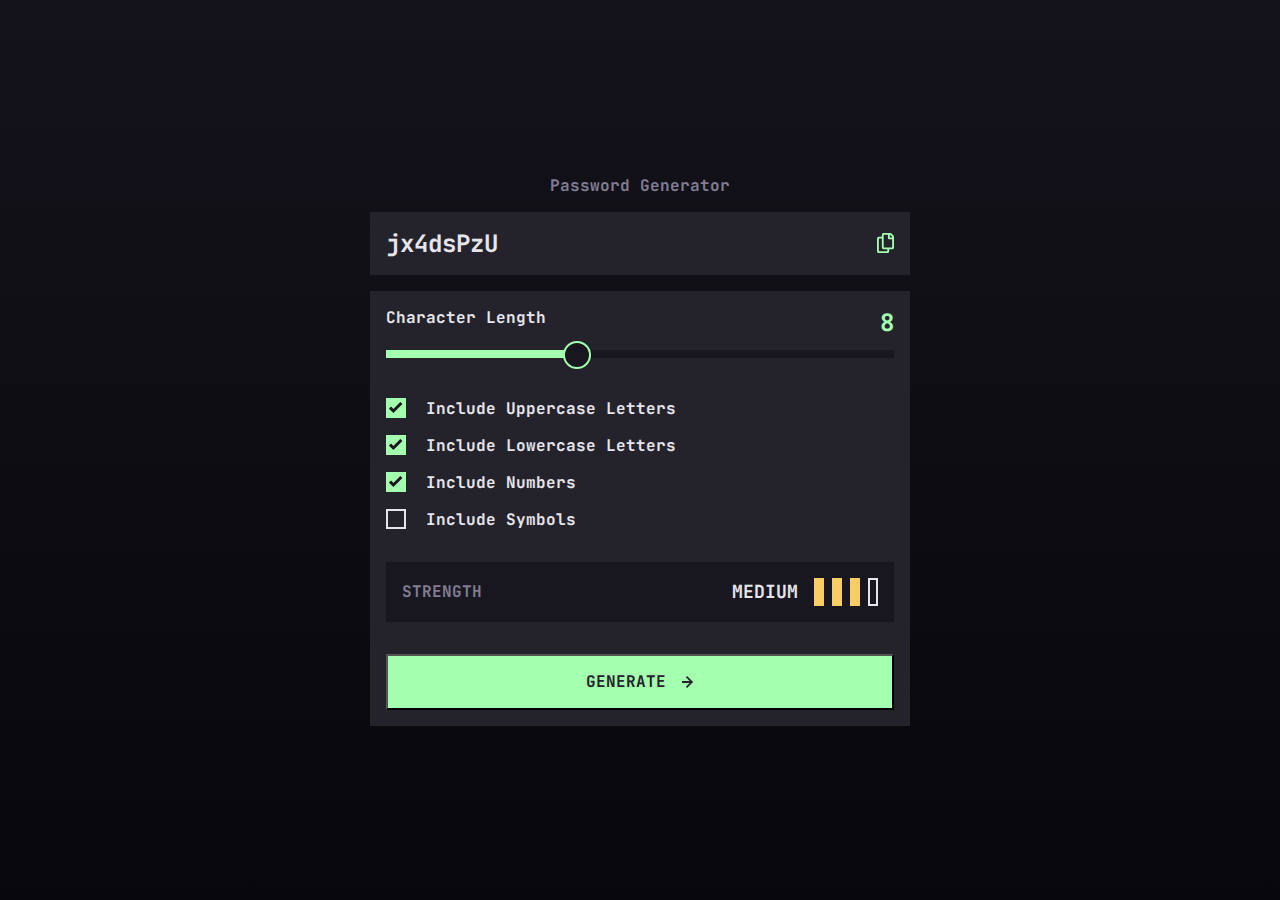
<file: src/index.html>
<!DOCTYPE html>
<html lang="en">

  <head>
    <meta charset="UTF-8">
    <meta name="viewport" content="width=device-width, initial-scale=1.0">

    <link rel="icon" type="image/png" sizes="32x32" href="./assets/images/favicon-32x32.png">

    <title>Password generator app</title>

    <link rel="stylesheet" href="assets/css/index.css">
  </head>

  <body class="main-wrapper">
    <div class="wrapper" style="width: 100%;">
      <h1 class="wrapper-heading">Password Generator</h1>

      <div class="wrapper-head">
        <h1 class="wrapper-head-password" id="password-value"></h1>
        <img src="assets/images/icon-copy.svg" alt="Copy Icon" width="17.5px" height="20px" id="copy"
          style="cursor: pointer;">
      </div>

      <div class="wrapper-body">
        <label class="wrapper-password-length">
          <div class="wrapper-password-length-text">
            <small class="wrapper-password-length-text-left">Character Length</small>
            <small class="wrapper-password-length-text-right" id="length-value"></small>
          </div>
          <div class="length-input">
            <div id="length-input-right-track"></div>
            <div id="length-input-left-track"></div>
            <input type="range" id="length-input" min="1" max="20" value="8">
          </div>
        </label>

        <div class="wrapper-password-check">
          <label class="wrapper-password-check-label">
            <input type="checkbox" id="uppercases" checked>
            <div class="custom-checkbox">
              <img src="assets/images/icon-check.svg" alt="check-marker-uppercases">
            </div>
            <small>Include Uppercase Letters</small>
          </label>
          <label class="wrapper-password-check-label">
            <input type="checkbox" id="lowercases" checked>
            <div class="custom-checkbox">
              <img src="assets/images/icon-check.svg" alt="check-marker-lowercases">
            </div>
            <small>Include Lowercase Letters</small>
          </label>
          <label class="wrapper-password-check-label">
            <input type="checkbox" id="numbers" checked>
            <div class="custom-checkbox">
              <img src="assets/images/icon-check.svg" alt="check-marker-numbers">
            </div>
            <small>Include Numbers</small>
          </label>
          <label class="wrapper-password-check-label">
            <input type="checkbox" id="symbols">
            <div class="custom-checkbox">
              <img src="assets/images/icon-check.svg" alt="check-marker-symbols">
            </div>
            <small>Include Symbols</small>
          </label>
        </div>

        <div class="wrapper-password-strength">
          <small class="wrapper-password-strength-text">Strength</small>
          <div class="wrapper-password-strength-wrapper">
            <small id="strength-value"></small>
            <div class="wrapper-password-strength-rectangle-wrapper">
              <div class="wrapper-password-strength-rectangle"></div>
              <div class="wrapper-password-strength-rectangle"></div>
              <div class="wrapper-password-strength-rectangle"></div>
              <div class="wrapper-password-strength-rectangle"></div>
            </div>
          </div>
        </div>

        <button class="wrapper-password-button" id="generate-password-button">
          <small>Generate</small>
          <img src="assets/images/icon-arrow-right.svg" alt="Copy Icon" width="11.105px" height="12px">
        </button>
      </div>
    </div>

    <script src="assets/js/index.js"></script>
  </body>

</html>
</file>
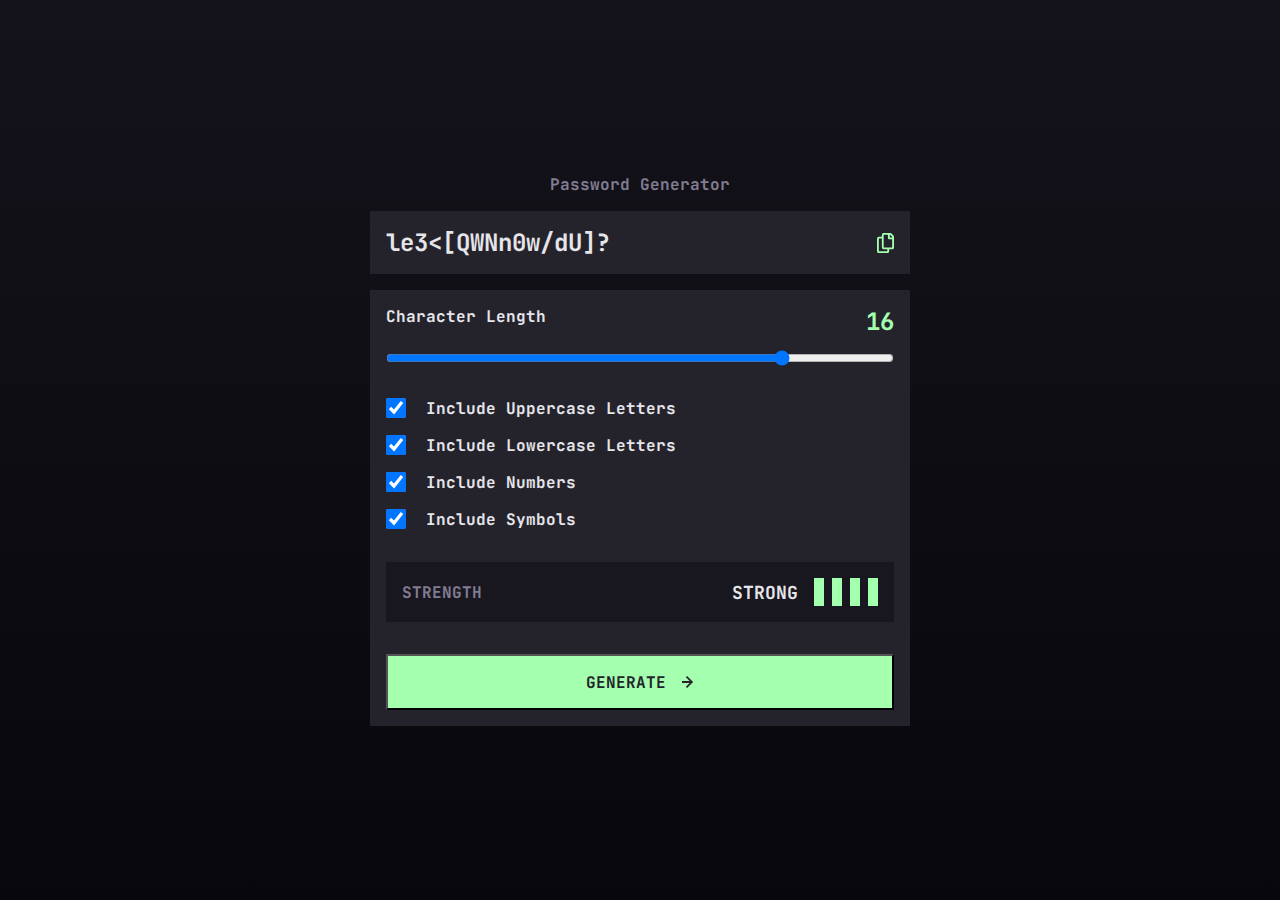
<file: starter-code/index.html>
<!DOCTYPE html>
<html lang="en">

  <head>
    <meta charset="UTF-8">
    <meta name="viewport" content="width=device-width, initial-scale=1.0">

    <link rel="icon" type="image/png" sizes="32x32" href="./assets/images/favicon-32x32.png">

    <title>Password generator app</title>

    <link rel="stylesheet" href="assets/css/index.css">
  </head>

  <body class="main-wrapper">
    <div class="wrapper" style="width: 100%;">
      <h1 class="wrapper-heading">Password Generator</h1>

      <div class="wrapper-head">
        <h1 class="wrapper-head-password" id="password-value"></h1>
        <img src="assets/images/icon-copy.svg" alt="Copy Icon" width="17.5px" height="20px" id="copy"
          style="cursor: pointer;">
      </div>

      <div class="wrapper-body">
        <label class="wrapper-password-length">
          <div class="wrapper-password-length-text">
            <small class="wrapper-password-length-text-left">Character Length</small>
            <small class="wrapper-password-length-text-right" id="length-value"></small>
          </div>
          <input type="range" id="length-input" min="1" max="20" value="16">
        </label>

        <div class="wrapper-password-check">
          <label class="wrapper-password-check-label">
            <input type="checkbox" id="uppercases" checked>
            <small>Include Uppercase Letters</small>
          </label>
          <label class="wrapper-password-check-label">
            <input type="checkbox" id="lowercases" checked>
            <small>Include Lowercase Letters</small>
          </label>
          <label class="wrapper-password-check-label">
            <input type="checkbox" id="numbers" checked>
            <small>Include Numbers</small>
          </label>
          <label class="wrapper-password-check-label">
            <input type="checkbox" id="symbols" checked>
            <small>Include Symbols</small>
          </label>
        </div>

        <div class="wrapper-password-strength">
          <small class="wrapper-password-strength-text">Strength</small>
          <div class="wrapper-password-strength-wrapper">
            <small id="strength-value"></small>
            <div class="wrapper-password-strength-rectangle-wrapper">
              <div class="wrapper-password-strength-rectangle"></div>
              <div class="wrapper-password-strength-rectangle"></div>
              <div class="wrapper-password-strength-rectangle"></div>
              <div class="wrapper-password-strength-rectangle"></div>
            </div>
          </div>
        </div>

        <button class="wrapper-password-button" id="generate-password-button">
          <small>Generate</small>
          <img src="assets/images/icon-arrow-right.svg" alt="Copy Icon" width="11.105px" height="12px">
        </button>
      </div>
    </div>

    <script src="assets/js/index.js"></script>
  </body>

</html>
</file>
<file: src/assets/css/index.css>
@import url("https://fonts.googleapis.com/css2?family=JetBrains+Mono:ital,wght@0,100..800;1,100..800&display=swap");
* {
  box-sizing: border-box;
  transition: 0.2s;
  padding: 0;
  margin: 0;
}

.to-weak,
.weak,
.medium,
.strong {
  border: none !important;
}

.to-weak {
  background: #F64A4A;
}

.weak {
  background: #FB7C58;
}

.medium {
  background: #F8CD65;
}

.strong {
  background: #A4FFAF;
}

input {
  cursor: pointer;
}

img:hover {
  opacity: 0.7;
}

.main-wrapper {
  background: linear-gradient(180deg, #14131B 0%, #08070B 100%);
  justify-items: center;
  align-items: center;
  min-height: 100vh;
  color: #E6E5EA;
  display: flex;
  padding: 63px 16px;
}

.wrapper {
  width: 100%;
  max-width: 540px;
  display: flex;
  margin: auto;
  flex-direction: column;
  gap: 16px;
}

.wrapper-heading {
  color: #817D92;
  text-align: center;
  font-family: "JetBrains Mono", monospace;
  font-size: 16px;
  font-style: normal;
  font-weight: 700;
  line-height: normal;
}

.wrapper-head {
  background: #24232C;
  display: flex;
  padding: 16px;
  justify-content: space-between;
  align-items: center;
}
.wrapper-head .wrapper-head-password {
  color: #E6E5EA;
  font-family: "JetBrains Mono", monospace;
  font-size: 24px;
  font-style: normal;
  font-weight: 700;
  line-height: normal;
}

.wrapper-body {
  background: #24232C;
  padding: 16px;
  display: flex;
  flex-direction: column;
  gap: 32px;
}
.wrapper-body .wrapper-password-length {
  display: flex;
  flex-direction: column;
  gap: 13px;
}
.wrapper-body .wrapper-password-length .wrapper-password-length-text {
  display: flex;
  justify-content: space-between;
}
.wrapper-body .wrapper-password-length .wrapper-password-length-text .wrapper-password-length-text-left {
  color: #E6E5EA;
  font-family: "JetBrains Mono", monospace;
  font-size: 16px;
  font-style: normal;
  font-weight: 700;
  line-height: normal;
}
.wrapper-body .wrapper-password-length .wrapper-password-length-text .wrapper-password-length-text-right {
  color: #A4FFAF;
  font-family: "JetBrains Mono", monospace;
  font-size: 24px;
  font-style: normal;
  font-weight: 700;
  line-height: normal;
}
.wrapper-body .wrapper-password-length .length-input {
  height: 15px;
  background-color: transparent;
  position: relative;
}
.wrapper-body .wrapper-password-length .length-input:hover {
  opacity: 0.7;
}
.wrapper-body .wrapper-password-length .length-input #length-input-right-track {
  position: absolute;
  background: #A4FFAF;
  left: 0;
  transform: translateY(-100%);
  height: 8px;
  top: 7px;
  z-index: 1;
  max-width: 100%;
}
.wrapper-body .wrapper-password-length .length-input #length-input-left-track {
  position: absolute;
  left: 0;
  transform: translateY(-100%);
  height: 8px;
  width: 100%;
  background: #18171F;
  top: 7px;
}
.wrapper-body .wrapper-password-length .length-input input {
  -webkit-appearance: none;
     -moz-appearance: none;
          appearance: none;
  height: 8px;
  width: 100%;
  background: transparent;
  position: absolute;
  top: 0;
  z-index: 2;
}
.wrapper-body .wrapper-password-length .length-input input::-webkit-slider-thumb {
  -webkit-appearance: none;
          appearance: none;
  width: 28px;
  height: 28px;
  cursor: pointer;
  background: #18171F;
  border-radius: 50%;
  border: 2px solid #A4FFAF;
}
.wrapper-body .wrapper-password-length .length-input input::-moz-range-thumb {
  width: 28px;
  height: 28px;
  cursor: pointer;
  background: #18171F;
  border-radius: 50%;
  border: 2px solid #A4FFAF;
}
.wrapper-body .wrapper-password-check {
  display: flex;
  flex-direction: column;
  gap: 16px;
}
.wrapper-body .wrapper-password-check .wrapper-password-check-label {
  display: flex;
  gap: 20px;
  align-items: center;
  cursor: pointer;
}
.wrapper-body .wrapper-password-check .wrapper-password-check-label:hover {
  opacity: 0.7;
}
.wrapper-body .wrapper-password-check .wrapper-password-check-label:hover .custom-checkbox {
  border-color: #A4FFAF;
}
.wrapper-body .wrapper-password-check .wrapper-password-check-label small {
  color: #E6E5EA;
  font-family: "JetBrains Mono", monospace;
  font-size: 16px;
  font-style: normal;
  font-weight: 700;
  line-height: normal;
}
.wrapper-body .wrapper-password-check .wrapper-password-check-label input {
  display: none;
}
.wrapper-body .wrapper-password-check .wrapper-password-check-label .custom-checkbox {
  display: inline-flex;
  justify-content: center;
  align-items: center;
  width: 20px;
  height: 20px;
  border: 2px solid #E6E5EA;
  background-color: #24232C;
  cursor: pointer;
  position: relative;
}
.wrapper-body .wrapper-password-check .wrapper-password-check-label .custom-checkbox img {
  display: none;
}
.wrapper-body .wrapper-password-check .wrapper-password-check-label input:checked + .custom-checkbox {
  background-color: #A4FFAF;
  border-color: #A4FFAF;
}
.wrapper-body .wrapper-password-check .wrapper-password-check-label input:checked + .custom-checkbox img {
  display: block;
}
.wrapper-body .wrapper-password-strength {
  background: #18171F;
  display: flex;
  align-items: center;
  justify-content: space-between;
  padding: 16px;
}
.wrapper-body .wrapper-password-strength .wrapper-password-strength-text {
  text-transform: uppercase;
  color: #817D92;
  text-align: center;
  font-family: "JetBrains Mono", monospace;
  font-size: 16px;
  font-style: normal;
  font-weight: 700;
  line-height: normal;
}
.wrapper-body .wrapper-password-strength .wrapper-password-strength-wrapper {
  display: flex;
  justify-content: space-between;
  align-items: center;
  gap: 16px;
}
.wrapper-body .wrapper-password-strength .wrapper-password-strength-wrapper small {
  text-transform: uppercase;
  color: #E6E5EA;
  text-align: right;
  font-family: "JetBrains Mono", monospace;
  font-size: 18px;
  font-style: normal;
  font-weight: 700;
  line-height: normal;
}
.wrapper-body .wrapper-password-strength .wrapper-password-strength-wrapper .wrapper-password-strength-rectangle-wrapper {
  display: flex;
  gap: 8px;
}
.wrapper-body .wrapper-password-strength .wrapper-password-strength-rectangle {
  width: 10px;
  height: 28px;
  border: 2px solid #E6E5EA;
}
.wrapper-body .wrapper-password-button {
  background: #A4FFAF;
  height: 56px;
  width: 100%;
  padding: 17px 0;
  display: flex;
  align-items: center;
  justify-content: center;
  gap: 16px;
  cursor: pointer;
}
.wrapper-body .wrapper-password-button:hover {
  opacity: 0.7;
}
.wrapper-body .wrapper-password-button small {
  text-transform: uppercase;
  color: #24232C;
  text-align: center;
  font-family: "JetBrains Mono", monospace;
  font-size: 16px;
  font-style: normal;
  font-weight: 700;
  line-height: normal;
}/*# sourceMappingURL=index.css.map */
</file>
<file: starter-code/assets/css/index.css>
@import url("https://fonts.googleapis.com/css2?family=JetBrains+Mono:ital,wght@0,100..800;1,100..800&display=swap");
* {
  box-sizing: border-box;
  transition: 0.2s;
  padding: 0;
  margin: 0;
}

.to-weak,
.weak,
.medium,
.strong {
  border: none !important;
}

.to-weak {
  background: #F64A4A;
}

.weak {
  background: #FB7C58;
}

.medium {
  background: #F8CD65;
}

.strong {
  background: #A4FFAF;
}

input {
  cursor: pointer;
}

.main-wrapper {
  background: linear-gradient(180deg, #14131B 0%, #08070B 100%);
  justify-items: center;
  align-items: center;
  min-height: 100vh;
  color: #E6E5EA;
  display: flex;
  padding: 63px 16px;
}

.wrapper {
  width: 100%;
  max-width: 540px;
  display: flex;
  margin: auto;
  flex-direction: column;
  gap: 16px;
}

.wrapper-heading {
  color: #817D92;
  text-align: center;
  font-family: "JetBrains Mono", monospace;
  font-size: 16px;
  font-style: normal;
  font-weight: 700;
  line-height: normal;
}

.wrapper-head {
  background: #24232C;
  display: flex;
  padding: 16px;
  justify-content: space-between;
  align-items: center;
}
.wrapper-head .wrapper-head-password {
  color: #E6E5EA;
  font-family: "JetBrains Mono", monospace;
  font-size: 24px;
  font-style: normal;
  font-weight: 700;
  line-height: normal;
}

.wrapper-body {
  background: #24232C;
  padding: 16px;
  display: flex;
  flex-direction: column;
  gap: 32px;
}
.wrapper-body .wrapper-password-length {
  display: flex;
  flex-direction: column;
  gap: 13px;
}
.wrapper-body .wrapper-password-length .wrapper-password-length-text {
  display: flex;
  justify-content: space-between;
}
.wrapper-body .wrapper-password-length .wrapper-password-length-text .wrapper-password-length-text-left {
  color: #E6E5EA;
  font-family: "JetBrains Mono", monospace;
  font-size: 16px;
  font-style: normal;
  font-weight: 700;
  line-height: normal;
}
.wrapper-body .wrapper-password-length .wrapper-password-length-text .wrapper-password-length-text-right {
  color: #A4FFAF;
  font-family: "JetBrains Mono", monospace;
  font-size: 24px;
  font-style: normal;
  font-weight: 700;
  line-height: normal;
}
.wrapper-body .wrapper-password-check {
  display: flex;
  flex-direction: column;
  gap: 16px;
}
.wrapper-body .wrapper-password-check .wrapper-password-check-label {
  display: flex;
  gap: 20px;
}
.wrapper-body .wrapper-password-check .wrapper-password-check-label small {
  color: #E6E5EA;
  font-family: "JetBrains Mono", monospace;
  font-size: 16px;
  font-style: normal;
  font-weight: 700;
  line-height: normal;
}
.wrapper-body .wrapper-password-check .wrapper-password-check-label input {
  width: 20px;
  height: 20px;
}
.wrapper-body .wrapper-password-strength {
  background: #18171F;
  display: flex;
  align-items: center;
  justify-content: space-between;
  padding: 16px;
}
.wrapper-body .wrapper-password-strength .wrapper-password-strength-text {
  text-transform: uppercase;
  color: #817D92;
  text-align: center;
  font-family: "JetBrains Mono", monospace;
  font-size: 16px;
  font-style: normal;
  font-weight: 700;
  line-height: normal;
}
.wrapper-body .wrapper-password-strength .wrapper-password-strength-wrapper {
  display: flex;
  justify-content: space-between;
  align-items: center;
  gap: 16px;
}
.wrapper-body .wrapper-password-strength .wrapper-password-strength-wrapper small {
  text-transform: uppercase;
  color: #E6E5EA;
  text-align: right;
  font-family: "JetBrains Mono", monospace;
  font-size: 18px;
  font-style: normal;
  font-weight: 700;
  line-height: normal;
}
.wrapper-body .wrapper-password-strength .wrapper-password-strength-wrapper .wrapper-password-strength-rectangle-wrapper {
  display: flex;
  gap: 8px;
}
.wrapper-body .wrapper-password-strength .wrapper-password-strength-rectangle {
  width: 10px;
  height: 28px;
  border: 2px solid #E6E5EA;
}
.wrapper-body .wrapper-password-button {
  background: #A4FFAF;
  height: 56px;
  width: 100%;
  padding: 17px 0;
  display: flex;
  align-items: center;
  justify-content: center;
  gap: 16px;
  cursor: pointer;
}
.wrapper-body .wrapper-password-button small {
  text-transform: uppercase;
  color: #24232C;
  text-align: center;
  font-family: "JetBrains Mono", monospace;
  font-size: 16px;
  font-style: normal;
  font-weight: 700;
  line-height: normal;
}/*# sourceMappingURL=index.css.map */
</file>
